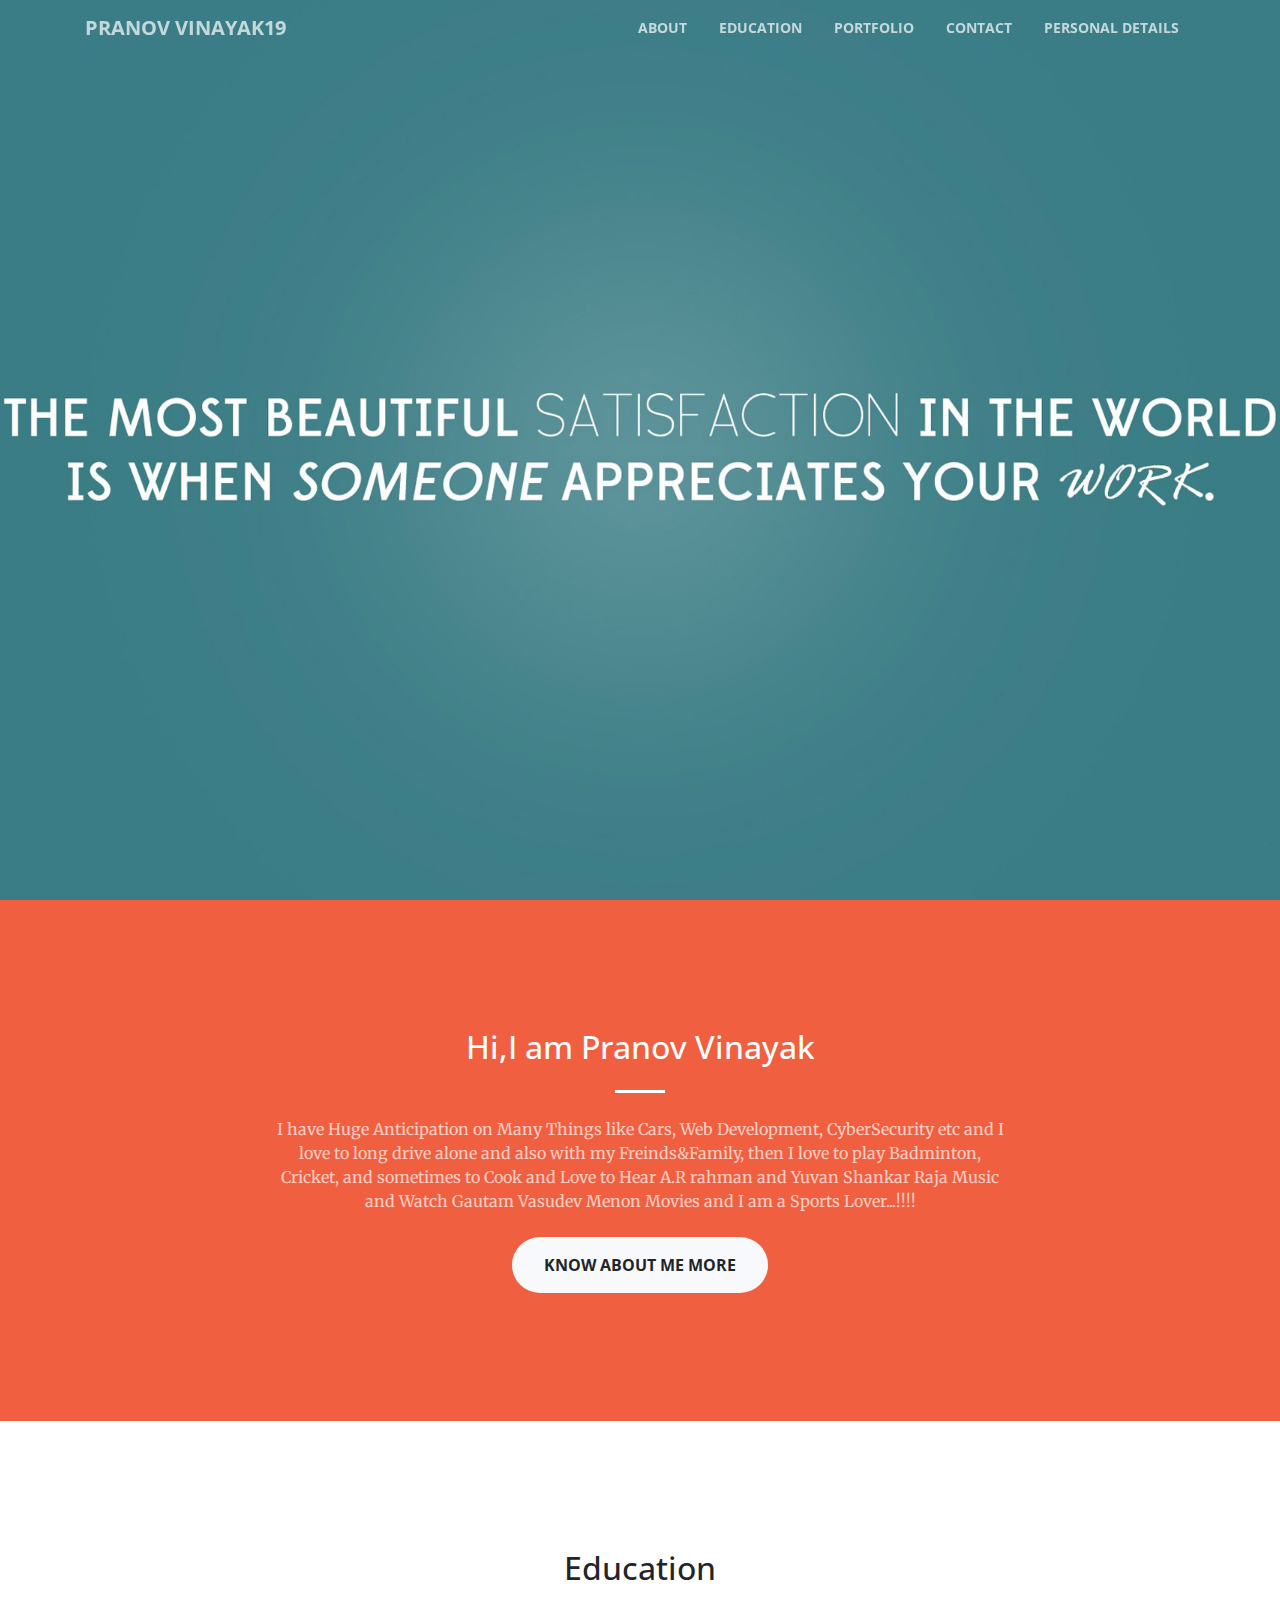
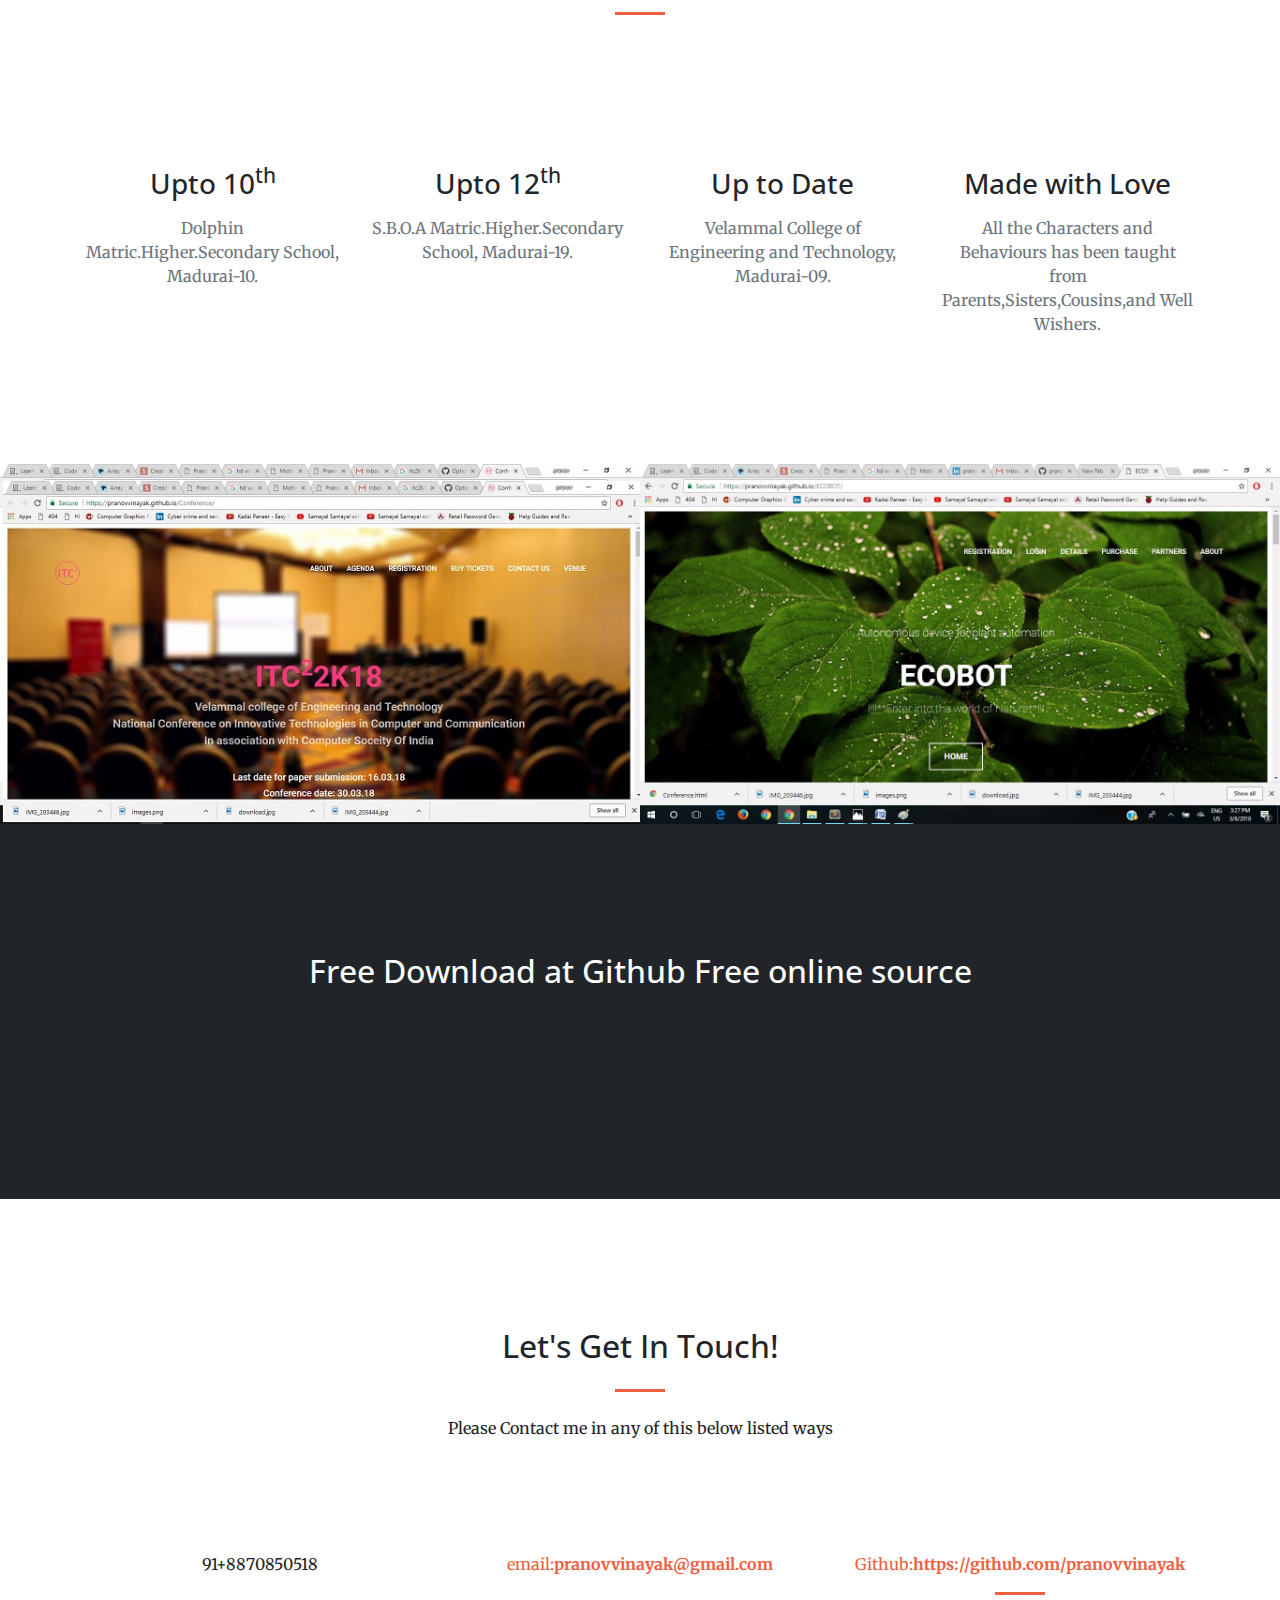
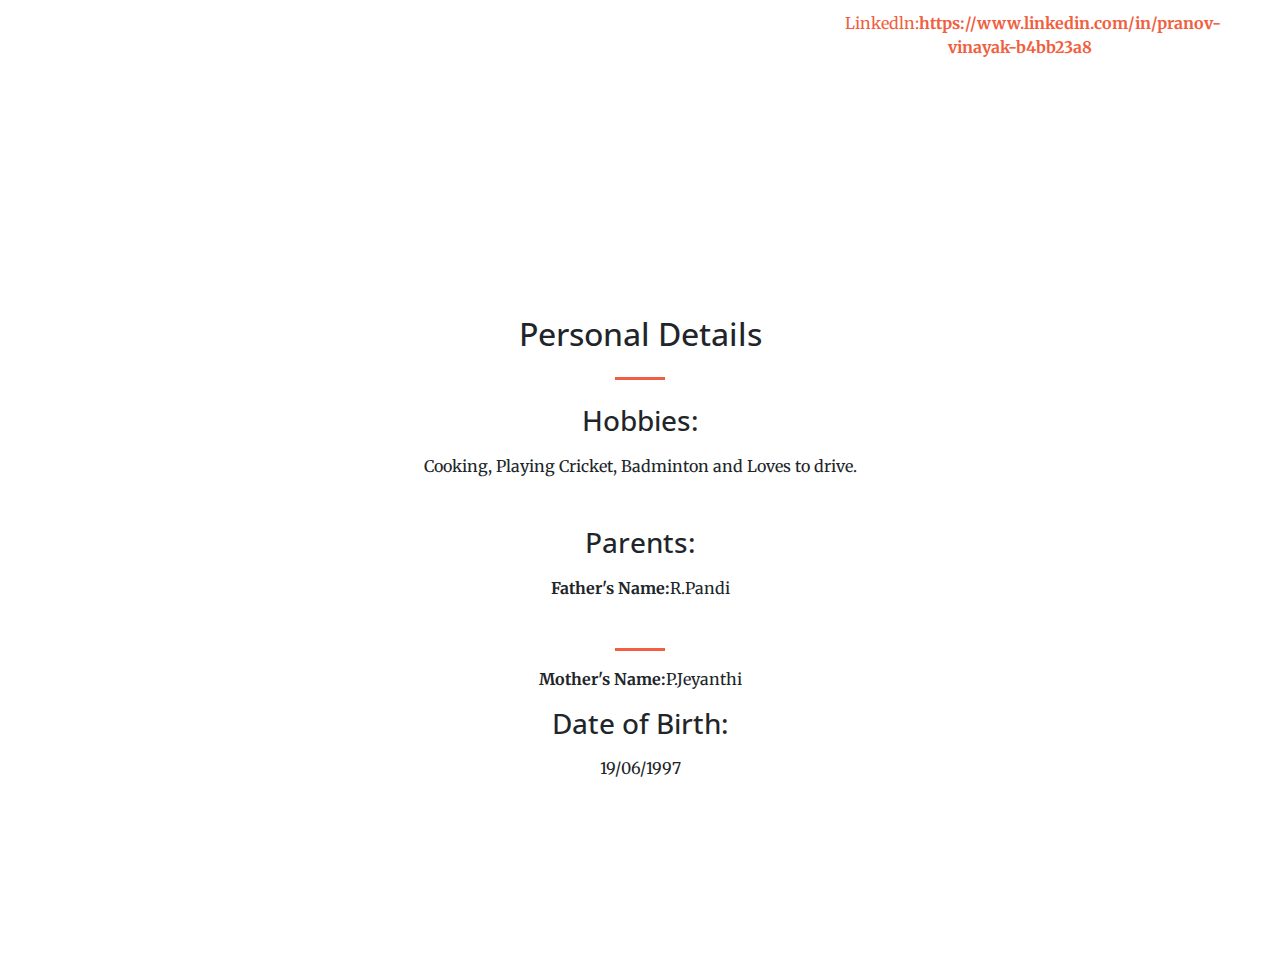
<file: index.html>
<!DOCTYPE html>
<html lang="en">

  <head>

    <meta charset="utf-8">
    <meta name="viewport" content="width=device-width, initial-scale=1, shrink-to-fit=no">
    <meta name="description" content="">
    <meta name="author" content="">

    <title>PranovVinayak19</title>

    <!-- Bootstrap core CSS -->
    <link href="vendor/bootstrap/css/bootstrap.min.css" rel="stylesheet">

    <!-- Custom fonts for this template -->
    <link href="vendor/font-awesome/css/font-awesome.min.css" rel="stylesheet" type="text/css">
    <link href='https://fonts.googleapis.com/css?family=Open+Sans:300italic,400italic,600italic,700italic,800italic,400,300,600,700,800' rel='stylesheet' type='text/css'>
    <link href='https://fonts.googleapis.com/css?family=Merriweather:400,300,300italic,400italic,700,700italic,900,900italic' rel='stylesheet' type='text/css'>

    <!-- Plugin CSS -->
    <link href="vendor/magnific-popup/magnific-popup.css" rel="stylesheet">

    <!-- Custom styles for this template -->
    <link href="css/creative.min.css" rel="stylesheet">

  </head>

  <body id="page-top">

    <!-- Navigation -->
    <nav class="navbar navbar-expand-lg navbar-light fixed-top" id="mainNav">
      <div class="container">
        <a class="navbar-brand js-scroll-trigger" href="#page-top">Pranov Vinayak19</a>
        <button class="navbar-toggler navbar-toggler-right" type="button" data-toggle="collapse" data-target="#navbarResponsive" aria-controls="navbarResponsive" aria-expanded="false" aria-label="Toggle navigation">
          <span class="navbar-toggler-icon"></span>
        </button>
        <div class="collapse navbar-collapse" id="navbarResponsive">
          <ul class="navbar-nav ml-auto">
            <li class="nav-item">
              <a class="nav-link js-scroll-trigger" href="#about">About</a>
            </li>
            <li class="nav-item">
              <a class="nav-link js-scroll-trigger" href="#services">Education</a>
            </li>
            <li class="nav-item">
              <a class="nav-link js-scroll-trigger" href="#portfolio">Portfolio</a>
            </li>
            <li class="nav-item">
              <a class="nav-link js-scroll-trigger" href="#contact">Contact</a>
            </li>
             <li class="nav-item">
              <a class="nav-link js-scroll-trigger" href="#personal details">Personal Details</a>
            </li>
          </ul>
        </div>
      </div>
    </nav>

    <header class="masthead text-center text-white d-flex">
      <div class="container my-auto">
        <div class="row">
          <div class="col-lg-10 mx-auto">
            <h1 class="text-uppercase">
             
            </h1>
            
          </div>
          <div class="col-lg-8 mx-auto">
          </div>
        </div>
      </div>
    </header>

    <section class="bg-primary" id="about">
      <div class="container">
        <div class="row">
          <div class="col-lg-8 mx-auto text-center">
            <h2 class="section-heading text-white"> Hi,I am Pranov Vinayak</h2>
            <hr class="light my-4">
            <p class="text-faded mb-4">I have Huge Anticipation on Many Things like Cars, Web Development, CyberSecurity etc and I love to long drive alone and also with my Freinds&Family, then I love to play Badminton, Cricket, and sometimes to Cook and Love to Hear A.R rahman and Yuvan Shankar Raja Music and Watch Gautam Vasudev Menon Movies and I am a Sports Lover...!!!!   </p>

            <a class="btn btn-light btn-xl js-scroll-trigger" href="#services">Know About me More</a>
          </div>
        </div>
      </div>
    </section>

    <section id="services">
      <div class="container">
        <div class="row">
          <div class="col-lg-12 text-center">
            <h2 class="section-heading">Education</h2>
            <hr class="my-4">
          </div>
        </div>
      </div>
      <div class="container">
        <div class="row">
          <div class="col-lg-3 col-md-6 text-center">
            <div class="service-box mt-5 mx-auto">
              <i class="fa fa-4x fa-building text-primary mb-3 sr-icons"></i>
              <h3 class="mb-3">Upto 10<sup>th</sup></h3>
              <p class="text-muted mb-0">Dolphin Matric.Higher.Secondary School, Madurai-10.</p>
            </div>
          </div>
          <div class="col-lg-3 col-md-6 text-center">
            <div class="service-box mt-5 mx-auto">
              <i class="fa fa-4x fa-building text-primary mb-3 sr-icons"></i>
              <h3 class="mb-3">Upto 12<sup>th</sup></h3>
              <p class="text-muted mb-0">S.B.O.A Matric.Higher.Secondary School, Madurai-19. </p>
            </div>
          </div>
          <div class="col-lg-3 col-md-6 text-center">
            <div class="service-box mt-5 mx-auto">
              <i class="fa fa-4x fa-building text-primary mb-3 sr-icons"></i>
              <h3 class="mb-3">Up to Date</h3>
              <p class="text-muted mb-0">Velammal College of Engineering and Technology, Madurai-09.</p>
            </div>
          </div>
          <div class="col-lg-3 col-md-6 text-center">
            <div class="service-box mt-5 mx-auto">
              <i class="fa fa-4x fa-heart text-primary mb-3 sr-icons"></i>
              <h3 class="mb-3">Made with Love</h3>
              <p class="text-muted mb-0">All the Characters and Behaviours has been taught from Parents,Sisters,Cousins,and Well Wishers.</p>
            </div>
          </div>
        </div>
      </div>
    </section>

    <section class="p-0" id="portfolio">
      <div class="container-fluid p-0">
        <div class="row no-gutters popup-gallery">
          <div class="col-lg-6 col-sm-6">
            <a class="portfolio-box" href="img/portfolio/fullsize/1.jpg">
              <img class="img-fluid" src="img/portfolio/thumbnails/1.jpg" alt="">
              <div class="portfolio-box-caption">
                <div class="portfolio-box-caption-content">
                  <div class="project-category text-faded">
                    Conference
                  </div>
                  <div class="project-name">
                    ITC2k18
                  </div>
                </div>
              </div>
            </a>
          </div>
          <div class="col-lg-6 col-sm-6">
            <a class="portfolio-box" href="img/portfolio/fullsize/2.jpg">
              <img class="img-fluid" src="img/portfolio/thumbnails/2.jpg" alt="">
              <div class="portfolio-box-caption">
                <div class="portfolio-box-caption-content">
                  <div class="project-category text-faded">
                    product
                  </div>
                  <div class="project-name">
                    EcoBot
                  </div>
                </div>
              </div>
            </a>
          </div>
          
        </div>
      </div>
    </section>

    <section class="bg-dark text-white">
      <div class="container text-center">
        <h2 class="mb-4">Free Download at Github Free online source</h2>
        <a class="btn btn-light btn-xl sr-button" href="https://github.com/">look up at it!!!</a>
      </div>
    </section>

    <section id="contact">
      <div class="container">
        <div class="row">
          <div class="col-lg-8 mx-auto text-center">
            <h2 class="section-heading">Let's Get In Touch!</h2>
            <hr class="my-4">
            <p class="mb-5">Please Contact me in any of this below listed ways </p>
          </div>
        </div>
        <div class="row">
          <div class="col-lg-4 ml-auto text-center">
            <i class="fa fa-phone fa-3x mb-3 sr-contact"></i>
            <p>91+8870850518</p>
          </div>
          <div class="col-lg-4 mr-auto text-center">
            <i class="fa fa-envelope-o fa-3x mb-3 sr-contact"></i>
            <p>
              <a href="mailto:pranovvinayak@gmail.com">email:<strong><email>pranovvinayak@gmail.com</email></strong></a>
            </p>
          </div>
          <div class="col-lg-4 mr-auto text-center">
            <i class="fa fa-paper-plane fa-3x mb-3 sr-contact"></i>
            <a href="https://github.com/pranovvinayak">Github:<strong>https://github.com/pranovvinayak</strong><hr>Linkedln:<strong>https://www.linkedin.com/in/pranov-vinayak-b4bb23a8</strong></a>
        </div>
      </div>
    </section>

    <section id="personal details">
    <div class="container">
    <div class="row">
    <div class="col-lg-8 mx-auto text-center">
    <h2 class="section-heading">Personal Details</h2>
    <hr class="my-4">
      <h3 class="mb-3">Hobbies:</h3>
    <p class="mb-5">Cooking, Playing Cricket, Badminton and Loves to drive.</p>
    <h3 class="mb-3">Parents:</h3>
    <p class="mb-5"><strong>Father's Name:</strong>R.Pandi<hr /><strong>Mother's Name:</strong>P.Jeyanthi</p>
    <h3 class="mb-3">Date of Birth:</h3>
    <p class="mb-5"><date>19/06/1997</date></p>

    <!-- Bootstrap core JavaScript -->
    <script src="vendor/jquery/jquery.min.js"></script>
    <script src="vendor/bootstrap/js/bootstrap.bundle.min.js"></script>

    <!-- Plugin JavaScript -->
    <script src="vendor/jquery-easing/jquery.easing.min.js"></script>
    <script src="vendor/scrollreveal/scrollreveal.min.js"></script>
    <script src="vendor/magnific-popup/jquery.magnific-popup.min.js"></script>

    <!-- Custom scripts for this template -->
    <script src="js/creative.min.js"></script>

  </body>

</html>
</file>
<file: css/creative.min.css>
body,html{width:100%;height:100%}body{font-family:Merriweather,'Helvetica Neue',Arial,sans-serif}hr{max-width:50px;border-width:3px;border-color:#f05f40}hr.light{border-color:#fff}a{color:#f05f40;-webkit-transition:all .2s;-moz-transition:all .2s;transition:all .2s}a:hover{color:#f05f40}h1,h2,h3,h4,h5,h6{font-family:'Open Sans','Helvetica Neue',Arial,sans-serif}.bg-primary{background-color:#f05f40!important}.bg-dark{background-color:#212529!important}.text-faded{color:rgba(255,255,255,.7)}section{padding:8rem 0}.section-heading{margin-top:0}::-moz-selection{color:#fff;background:#212529;text-shadow:none}::selection{color:#fff;background:#212529;text-shadow:none}img::selection{color:#fff;background:0 0}img::-moz-selection{color:#fff;background:0 0}#mainNav{border-bottom:1px solid rgba(33,37,41,.1);background-color:#fff;font-family:'Open Sans','Helvetica Neue',Arial,sans-serif;-webkit-transition:all .2s;-moz-transition:all .2s;transition:all .2s}#mainNav .navbar-brand{font-weight:700;text-transform:uppercase;color:#f05f40;font-family:'Open Sans','Helvetica Neue',Arial,sans-serif}#mainNav .navbar-brand:focus,#mainNav .navbar-brand:hover{color:#f05f40}#mainNav .navbar-nav>li.nav-item>a.nav-link,#mainNav .navbar-nav>li.nav-item>a.nav-link:focus{font-size:.9rem;font-weight:700;text-transform:uppercase;color:#212529}#mainNav .navbar-nav>li.nav-item>a.nav-link:focus:hover,#mainNav .navbar-nav>li.nav-item>a.nav-link:hover{color:#f05f40}#mainNav .navbar-nav>li.nav-item>a.nav-link.active,#mainNav .navbar-nav>li.nav-item>a.nav-link:focus.active{color:#f05f40!important;background-color:transparent}#mainNav .navbar-nav>li.nav-item>a.nav-link.active:hover,#mainNav .navbar-nav>li.nav-item>a.nav-link:focus.active:hover{background-color:transparent}@media (min-width:992px){#mainNav{border-color:transparent;background-color:transparent}#mainNav .navbar-brand{color:rgba(255,255,255,.7)}#mainNav .navbar-brand:focus,#mainNav .navbar-brand:hover{color:#fff}#mainNav .navbar-nav>li.nav-item>a.nav-link{padding:.5rem 1rem}#mainNav .navbar-nav>li.nav-item>a.nav-link,#mainNav .navbar-nav>li.nav-item>a.nav-link:focus{color:rgba(255,255,255,.7)}#mainNav .navbar-nav>li.nav-item>a.nav-link:focus:hover,#mainNav .navbar-nav>li.nav-item>a.nav-link:hover{color:#fff}#mainNav.navbar-shrink{border-bottom:1px solid rgba(33,37,41,.1);background-color:#fff}#mainNav.navbar-shrink .navbar-brand{color:#f05f40}#mainNav.navbar-shrink .navbar-brand:focus,#mainNav.navbar-shrink .navbar-brand:hover{color:#f05f40}#mainNav.navbar-shrink .navbar-nav>li.nav-item>a.nav-link,#mainNav.navbar-shrink .navbar-nav>li.nav-item>a.nav-link:focus{color:#212529}#mainNav.navbar-shrink .navbar-nav>li.nav-item>a.nav-link:focus:hover,#mainNav.navbar-shrink .navbar-nav>li.nav-item>a.nav-link:hover{color:#f05f40}}header.masthead{padding-top:10rem;padding-bottom:calc(10rem - 56px);background-image:url(../img/header.jpg);background-position:center center;-webkit-background-size:cover;-moz-background-size:cover;-o-background-size:cover;background-size:cover}header.masthead hr{margin-top:30px;margin-bottom:30px}header.masthead h1{font-size:2rem}header.masthead p{font-weight:300}@media (min-width:768px){header.masthead p{font-size:1.15rem}}@media (min-width:992px){header.masthead{height:100vh;min-height:650px;padding-top:0;padding-bottom:0}header.masthead h1{font-size:3rem}}@media (min-width:1200px){header.masthead h1{font-size:4rem}}.service-box{max-width:400px}.portfolio-box{position:relative;display:block;max-width:650px;margin:0 auto}.portfolio-box .portfolio-box-caption{position:absolute;bottom:0;display:block;width:100%;height:100%;text-align:center;opacity:0;color:#fff;background:rgba(240,95,64,.9);-webkit-transition:all .2s;-moz-transition:all .2s;transition:all .2s}.portfolio-box .portfolio-box-caption .portfolio-box-caption-content{position:absolute;top:50%;width:100%;transform:translateY(-50%);text-align:center}.portfolio-box .portfolio-box-caption .portfolio-box-caption-content .project-category,.portfolio-box .portfolio-box-caption .portfolio-box-caption-content .project-name{padding:0 15px;font-family:'Open Sans','Helvetica Neue',Arial,sans-serif}.portfolio-box .portfolio-box-caption .portfolio-box-caption-content .project-category{font-size:14px;font-weight:600;text-transform:uppercase}.portfolio-box .portfolio-box-caption .portfolio-box-caption-content .project-name{font-size:18px}.portfolio-box:hover .portfolio-box-caption{opacity:1}.portfolio-box:focus{outline:0}@media (min-width:768px){.portfolio-box .portfolio-box-caption .portfolio-box-caption-content .project-category{font-size:16px}.portfolio-box .portfolio-box-caption .portfolio-box-caption-content .project-name{font-size:22px}}.text-primary{color:#f05f40!important}.btn{font-weight:700;text-transform:uppercase;border:none;border-radius:300px;font-family:'Open Sans','Helvetica Neue',Arial,sans-serif}.btn-xl{padding:1rem 2rem}.btn-primary{background-color:#f05f40;border-color:#f05f40}.btn-primary:active,.btn-primary:focus,.btn-primary:hover{color:#fff;background-color:#ee4b28!important}.btn-primary:active,.btn-primary:focus{box-shadow:0 0 0 .2rem rgba(240,95,64,.5)!important}
</file>
